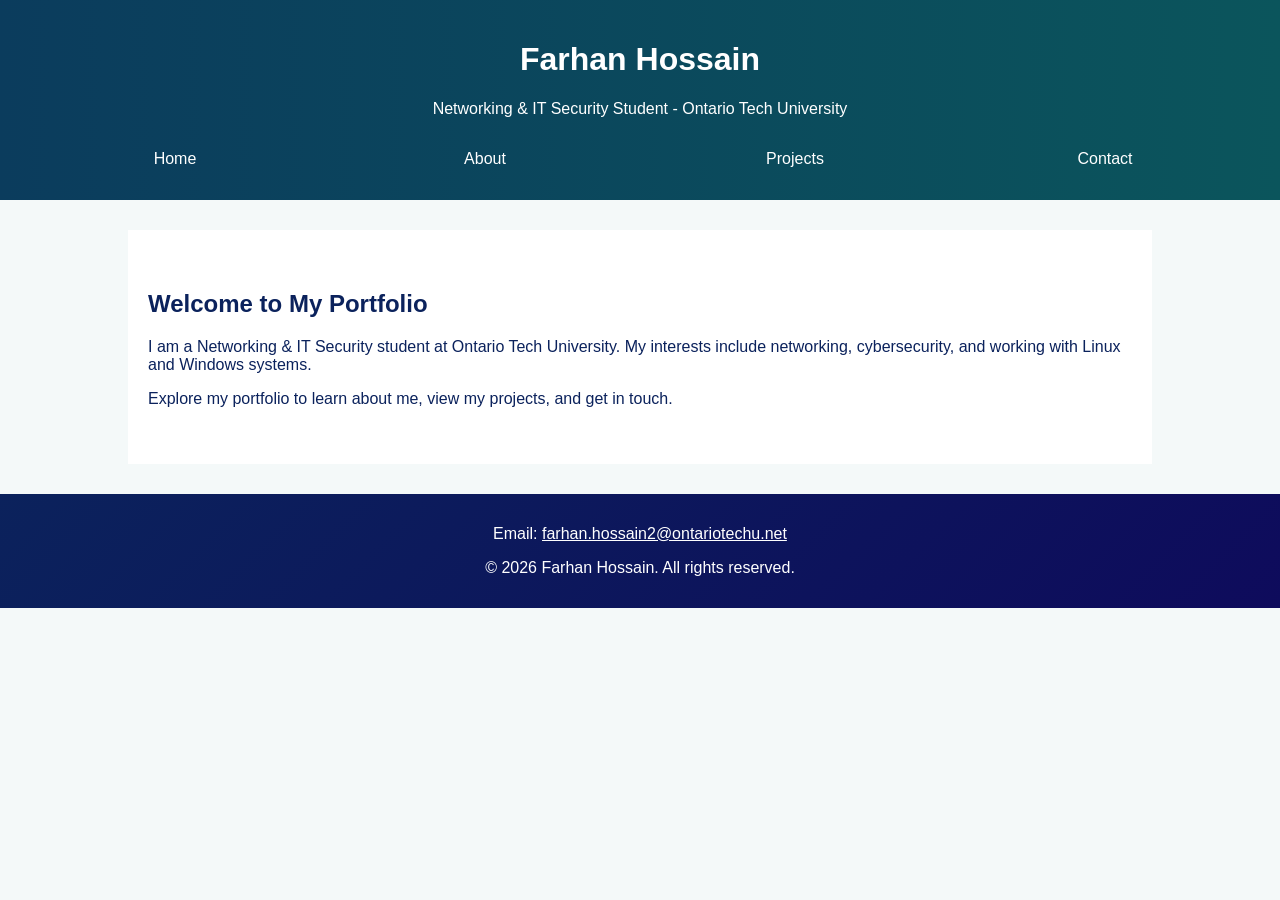
<file: index.html>
<!DOCTYPE html>
<!-- Adapted from the INFR3120U course and portfolio lab examples
     with AI guidance. Semantic elements organise the page,
     and shared navigation connects the four separate HTML pages. -->
<html lang="en">
<head>
    <meta charset="UTF-8">
    <meta name="viewport" content="width=device-width, initial-scale=1.0"> 
    <title>Farhan Hossain | Home</title>
    <link rel="stylesheet" href="css/base.css"> <!-- Loads the shared styling: colours, fonts, header, footer, navigation,
                                                        media, cards, and form appearance -->
    <link rel="stylesheet" href="css/full.css"> <!-- Loads your default layout stylesheet -->
    <link rel="stylesheet" href="css/tablet.css"
          media="screen and (max-width: 960px)">
    <link rel="stylesheet" href="css/smartphone.css"
          media="screen and (max-width: 480px)">        
</head>
<body>
    <header>
        <h1>Farhan Hossain</h1>
        <p>Networking &amp; IT Security Student - Ontario Tech University</p>

        <nav>
            <ul>
                <li><a href="index.html">Home</a></li>
                <li><a href="about.html">About</a></li>
                <li><a href="projects.html">Projects</a></li>
                <li><a href="contact.html">Contact</a></li>
            </ul>
            <div class="clear"></div>
        </nav>
    </header>

    <main>
        <section>
            <h2>Welcome to My Portfolio</h2>
            <p>
                I am a Networking &amp; IT Security student at Ontario Tech University.
                My interests include networking, cybersecurity, and working
                with Linux and Windows systems.
            </p>
            <p>
                Explore my portfolio to learn about me, view my projects,
                and get in touch.
            </p>
        </section>
    </main>

    <footer>
        <p>
            Email:
            <a href="mailto:farhan.hossain2@ontariotechu.net">
            farhan.hossain2@ontariotechu.net
            </a>
        </p>
        <p>&copy; 2026 Farhan Hossain. All rights reserved.</p>
    </footer>
</body>
</html>
</file>
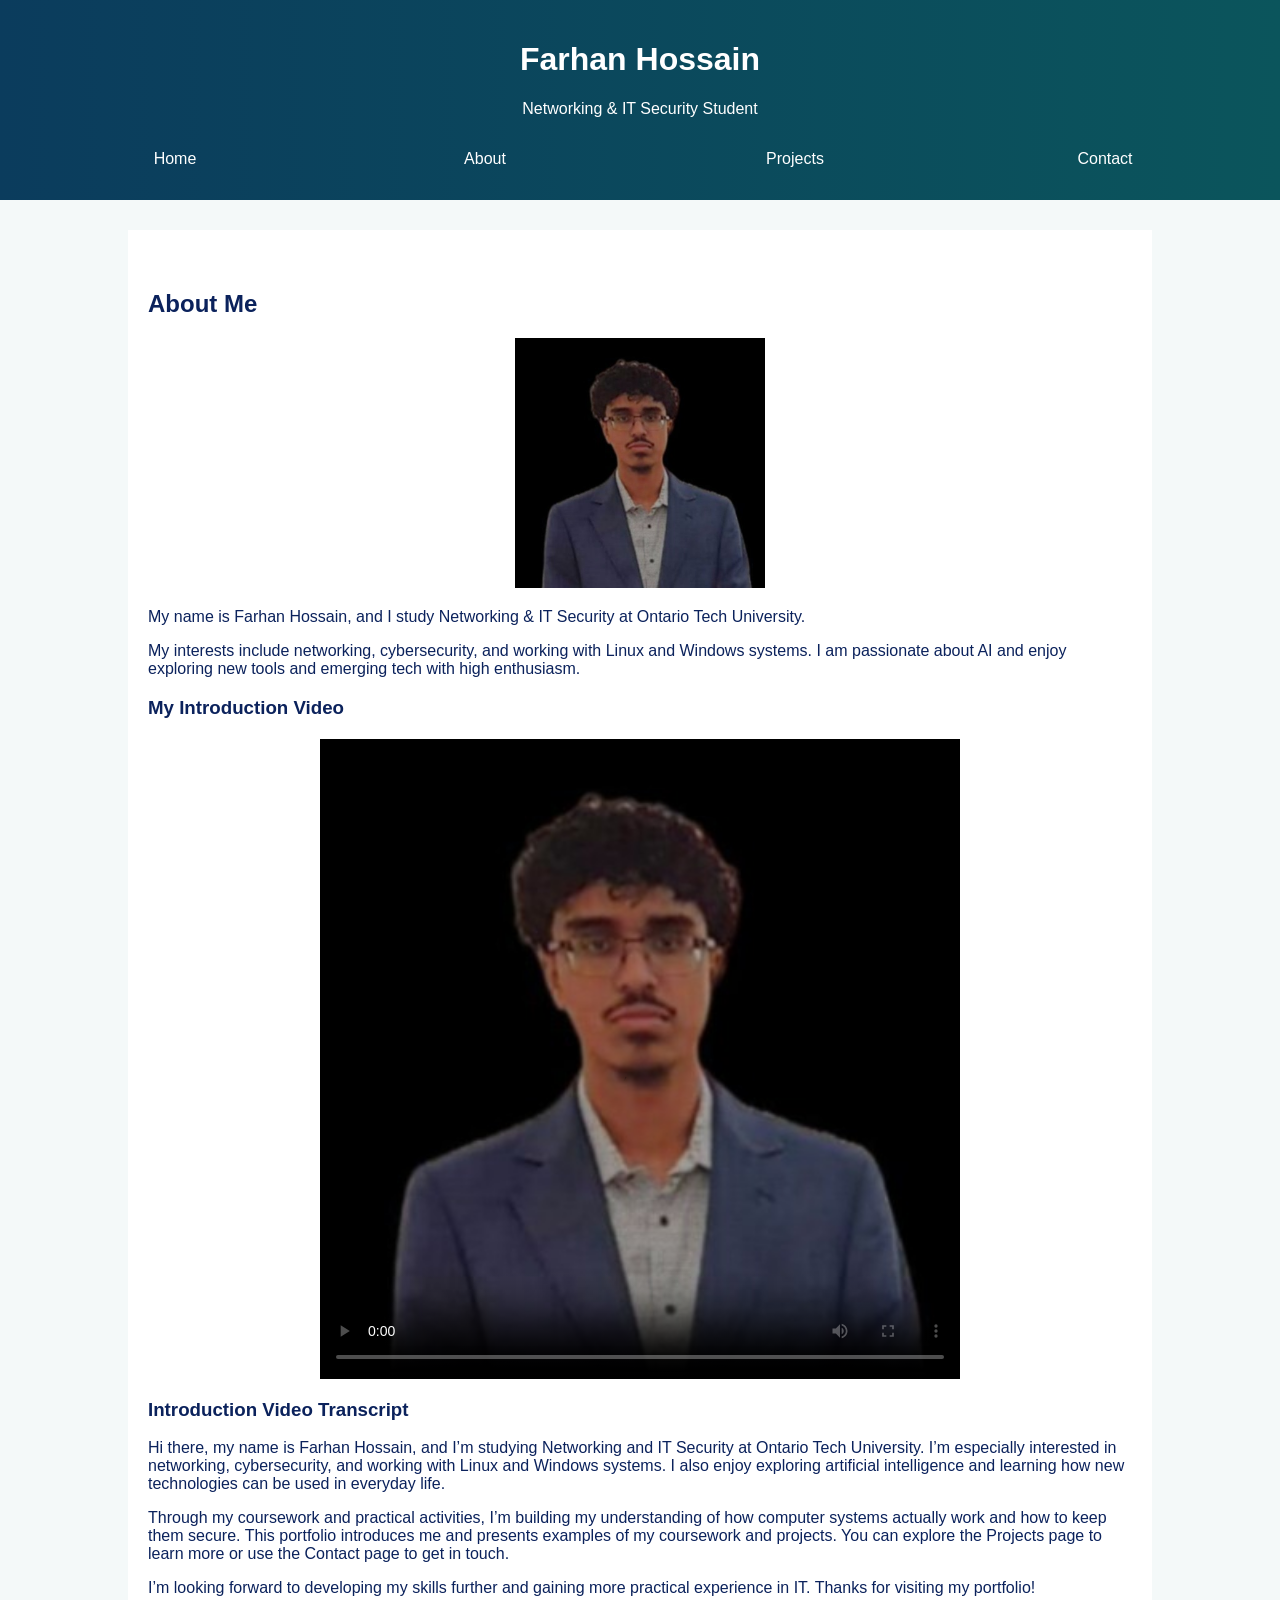
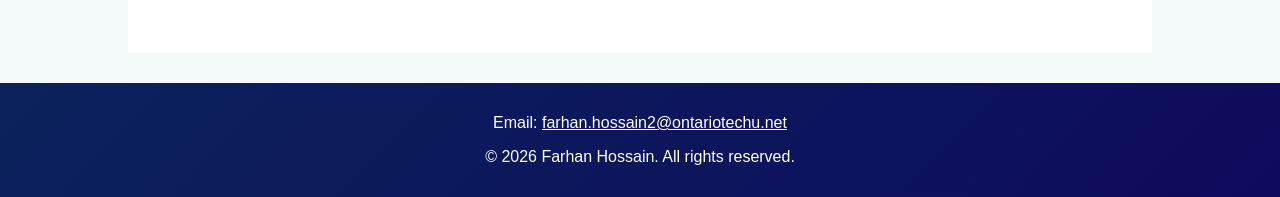
<file: about.html>
<!DOCTYPE html>
<!-- Adapted from the INFR3120U course and portfolio lab examples
     with AI guidance. Semantic elements organise the page,
     and shared navigation connects the four separate HTML pages. -->
<html lang="en">
<head>
    <meta charset="UTF-8">
    <meta name="viewport" content="width=device-width, initial-scale=1.0">
    <title>Farhan Hossain | About</title>
    <link rel="stylesheet" href="css/base.css">
    <link rel="stylesheet" href="css/full.css">
    <link rel="stylesheet" href="css/tablet.css"
          media="screen and (max-width: 960px)">
    <link rel="stylesheet" href="css/smartphone.css"
          media="screen and (max-width: 480px)">
</head>
<body>
    <header>
        <h1>Farhan Hossain</h1>
        <p>Networking &amp; IT Security Student</p>

        <nav>
            <ul>
                <li><a href="index.html">Home</a></li>
                <li><a href="about.html">About</a></li>
                <li><a href="projects.html">Projects</a></li>
                <li><a href="contact.html">Contact</a></li>
            </ul>
            <div class="clear"></div>
        </nav>
    </header>

    <main>
        <section>
            <h2>About Me</h2>
            <img class="profile-photo" 
            src="images/farhan.jpeg"
            alt="Portrait of Farhan Hossain">
            <p>
                My name is Farhan Hossain, and I study Networking &amp; IT Security at Ontario Tech University.
            </p>    
            <p>
                My interests include networking, cybersecurity, and working
                with Linux and Windows systems. I am passionate about AI and enjoy exploring new tools and emerging tech with high enthusiasm.
            </p>
        <h3>My Introduction Video</h3>

        <video class="intro-video"
               controls
               poster="images/farhan.jpeg">
            <source src="videos/introduction.mp4" type="video/mp4">
            Your browser does not support HTML5 video.
            <a href="videos/introduction.mp4">Open my introduction video</a>.
            </video>  
            <h3>Introduction Video Transcript</h3>

            <p>
            Hi there, my name is Farhan Hossain, and I’m studying
            Networking and IT Security at Ontario Tech University. I’m
            especially interested in networking, cybersecurity, and
            working with Linux and Windows systems. I also enjoy exploring
            artificial intelligence and learning how new technologies can
            be used in everyday life.
        </p>

            <p>
            Through my coursework and practical activities, I’m building
            my understanding of how computer systems actually work and how
            to keep them secure. This portfolio introduces me and presents
            examples of my coursework and projects. You can explore the
            Projects page to learn more or use the Contact page to get in
            touch.
        </p>

            <p>
            I’m looking forward to developing my skills further and
            gaining more practical experience in IT. Thanks for visiting
            my portfolio!
        </p>          
        </section>
    </main>

    <footer>
        <p>
            Email:
            <a href="mailto:farhan.hossain2@ontariotechu.net">
                farhan.hossain2@ontariotechu.net
            </a>
        </p>
        <p>&copy; 2026 Farhan Hossain. All rights reserved.</p>
    </footer>
</body>
</html>
</file>
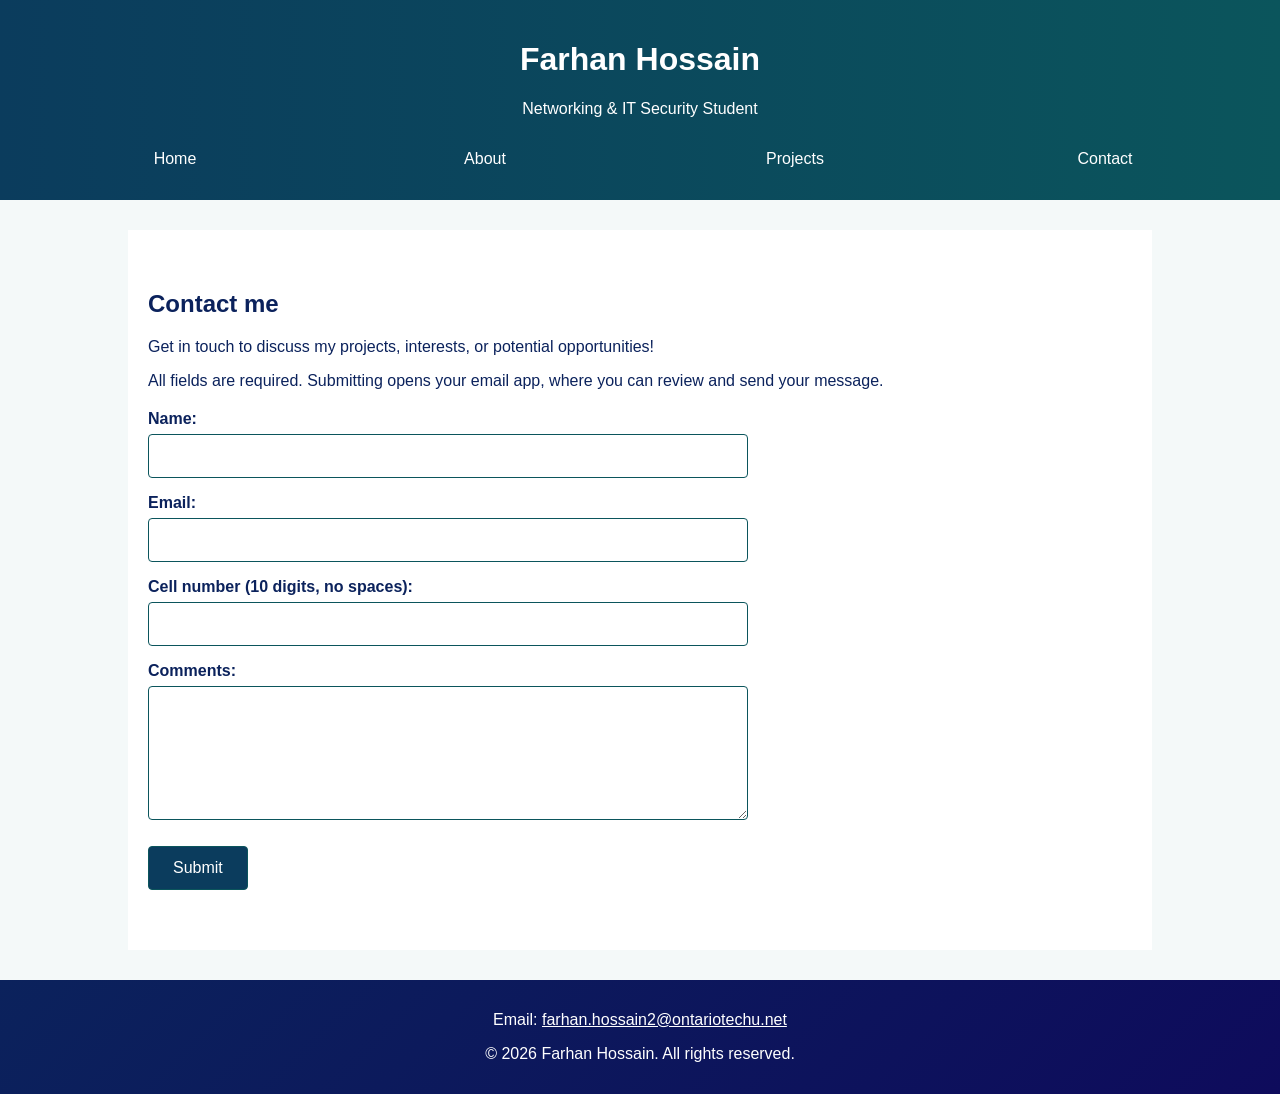
<file: contact.html>
<!DOCTYPE html>
<!-- Adapted from the INFR3120U course and portfolio lab examples
     with AI guidance. Semantic elements organise the page,
     and shared navigation connects the four separate HTML pages. -->
<html lang="en">
<head>
    <meta charset="UTF-8">
    <meta name="viewport" content="width=device-width, initial-scale=1.0">
    <title>Farhan Hossain | Contact</title>
    <link rel="stylesheet" href="css/base.css">
    <link rel="stylesheet" href="css/full.css">
    <link rel="stylesheet" href="css/tablet.css"
          media="screen and (max-width: 960px)">
    <link rel="stylesheet" href="css/smartphone.css"
          media="screen and (max-width: 480px)">
</head>
<body>
    <header>
        <h1>Farhan Hossain</h1>
        <p>Networking &amp; IT Security Student</p>

        <nav>
            <ul>
                <li><a href="index.html">Home</a></li>
                <li><a href="about.html">About</a></li>
                <li><a href="projects.html">Projects</a></li>
                <li><a href="contact.html">Contact</a></li>
            </ul>
            <div class="clear"></div>
        </nav>
    </header>

    <main>
        <section>
            <h2>Contact me</h2>
            <p>
                Get in touch to discuss my projects,
                interests, or potential opportunities!
            </p>
            <p>
            All fields are required. Submitting opens your email app, 
            where you can review and send your message.
        </p>
<!-- Adapted from the Week 2 form examples.
     mailto opens the configured email application with the entered
     values where the visitor must review and send the message.
     required prevents empty fields, and type="email" checks email format. -->    
        <form class="contact-form"
              action="mailto:farhan.hossain2@ontariotechu.net"
              method="post"
              enctype="text/plain"
              name="contact">

            <p>
                <label for="fullname">Name:</label><br>
                <input type="text"
                id="fullname"
                name="fullname"
                required>
            </p>
            
            <p>
                <label for="email">Email:</label><br>
                <input type="email"
                       id="email"
                       name="email"
                       required>
            </p>
<!-- Additional telephone validation adapted with AI guidance.
     Reference: https://html.spec.whatwg.org/dev/input.html
     type="tel" identifies a telephone field.
     pattern="[0-9]{10}" requires exactly ten digits;
     required prevents an empty submission. -->
            <p>
                <label for="phone">Cell number (10 digits, no spaces):</label><br>
                <input type="tel"
                       id="phone"
                       name="phone"
                       pattern="[0-9]{10}"
                       title="Enter a 10 digits number without spaces or special characters."
                       required>
            </p>

            <p>
                <label for="comments">Comments:</label><br>
                <textarea id="comments"
                          name="comments"
                          rows="6"
                          cols="30"
                          required></textarea>
            </p>

            <p>
                <input class="submit-button" type="submit" value="Submit">
            </p>
        </form>
                
        </section>
    </main>

    <footer>
        <p>
            Email:
            <a href="mailto:farhan.hossain2@ontariotechu.net">
                farhan.hossain2@ontariotechu.net
            </a>
        <p>&copy; 2026 Farhan Hossain. All rights reserved.</p>
    </footer>
</body>
</html>
</file>
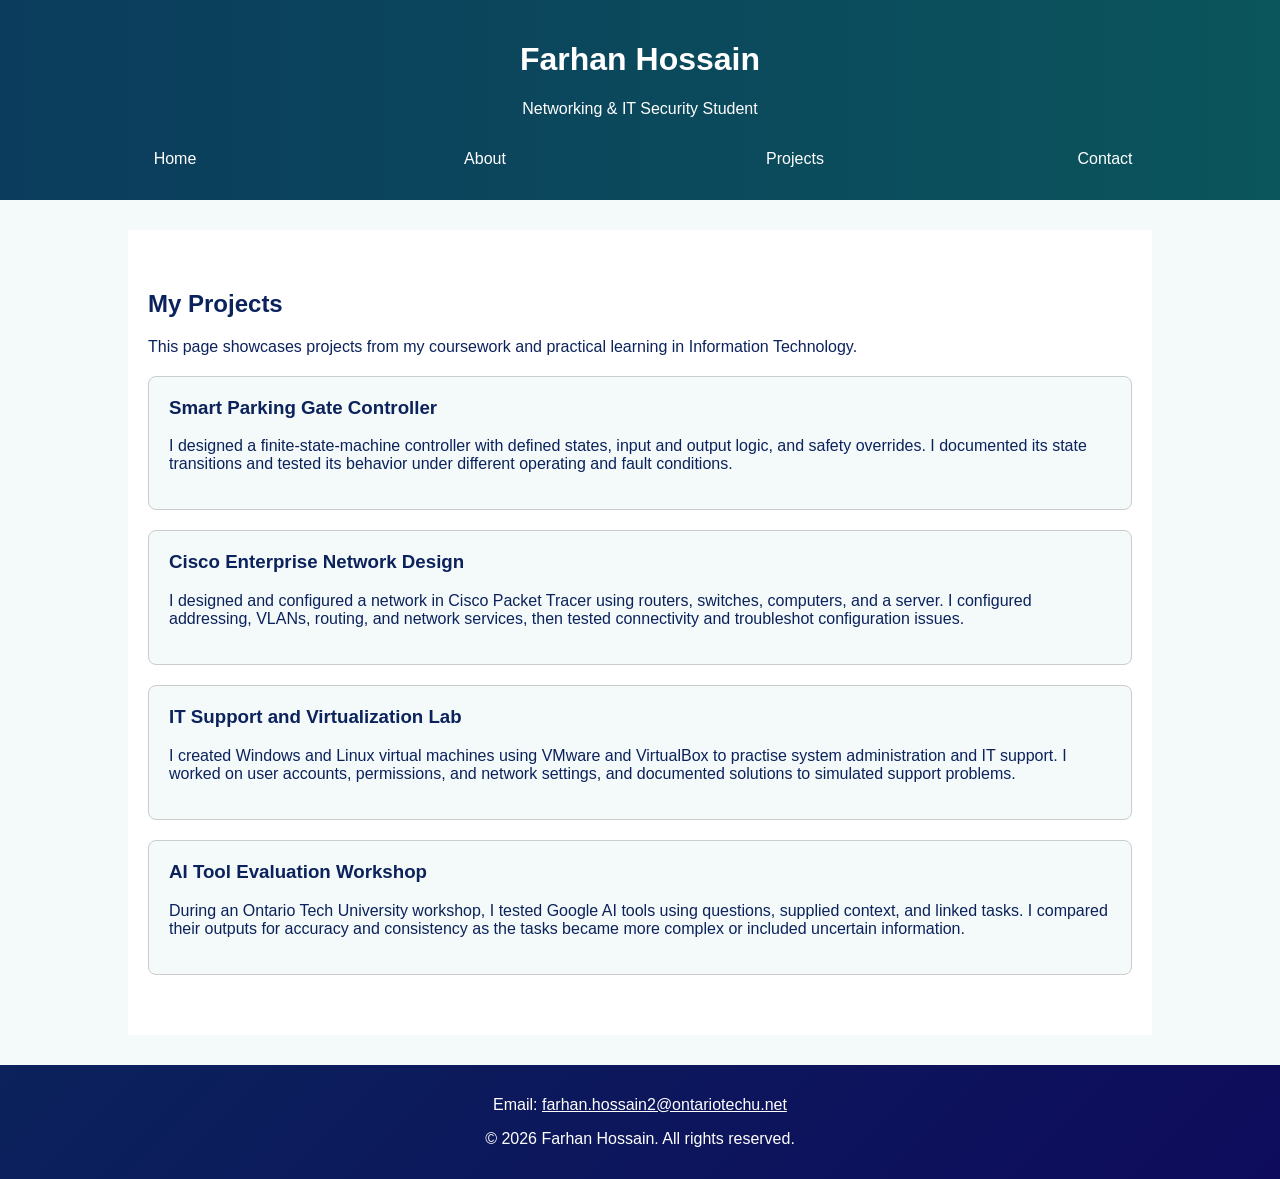
<file: projects.html>
<!DOCTYPE html>
<!-- Adapted from the INFR3120U course and portfolio lab examples
     with AI guidance. Semantic elements organise the page,
     and shared navigation connects the four separate HTML pages. -->
<html lang="en">
<head>
    <meta charset="UTF-8">
    <meta name="viewport" content="width=device-width, initial-scale=1.0">
    <title>Farhan Hossain | Projects</title>
    <link rel="stylesheet" href="css/base.css">
    <link rel="stylesheet" href="css/full.css">
    <link rel="stylesheet" href="css/tablet.css"
          media="screen and (max-width: 960px)">
    <link rel="stylesheet" href="css/smartphone.css"
          media="screen and (max-width: 480px)">
</head> 
<body>
    <header>
        <h1>Farhan Hossain</h1>
        <p>Networking &amp; IT Security Student</p>

        <nav>
            <ul>
                <li><a href="index.html">Home</a></li>
                <li><a href="about.html">About</a></li>
                <li><a href="projects.html">Projects</a></li>
                <li><a href="contact.html">Contact</a></li>
            </ul>
            <div class="clear"></div>
        </nav>
    </header>

    <main>
        <section>
            <h2>My Projects</h2>
            <p>
                This page showcases projects from my coursework
                and practical learning in Information Technology.
            </p>
            <article class="project-card">
                <h3>Smart Parking Gate Controller</h3>
                <p>
                    I designed a finite-state-machine controller with defined states, input and output logic, and safety overrides.
                    I documented its state transitions and tested its behavior under different operating and fault conditions.
                </p>
            </article>

            <article class="project-card">
                <h3>Cisco Enterprise Network Design</h3>
                <p>
                    I designed and configured a network in Cisco Packet Tracer
                    using routers, switches, computers, and a server.
                    I configured addressing, VLANs, routing, and network services,
                    then tested connectivity and troubleshot configuration issues.
                </p>
            </article>

            <article class="project-card">
                <h3>IT Support and Virtualization Lab</h3>
                <p>
                    I created Windows and Linux virtual machines using VMware
                    and VirtualBox to practise system administration and IT support.
                    I worked on user accounts, permissions, and network settings,
                    and documented solutions to simulated support problems.
                </p>
            </article>

            <article class="project-card">
                <h3>AI Tool Evaluation Workshop</h3>
                <p>
                    During an Ontario Tech University workshop, I tested Google
                    AI tools using questions, supplied context, and linked tasks.
                    I compared their outputs for accuracy and consistency as
                    the tasks became more complex or included uncertain information.
                </p>
            </article>
        </section>
    </main>

    <footer>
        <p>
            Email:
            <a href="mailto:farhan.hossain2@ontariotechu.net">
                farhan.hossain2@ontariotechu.net
            </a>
        </p>
        <p>&copy; 2026 Farhan Hossain. All rights reserved.</p>
    </footer>
</body>
</html>
</file>
<file: css/base.css>
* {
    box-sizing: border-box;
}

body {
    margin: 0;
    font-family: Arial, sans-serif;
    color: #0B225C;  /* Dark blue/navy text */
    background-color: #F4F9F9; /* Light background for contrast */
}

header {
    background-color: #0B3C5D; /* Dark blue/navy header */
    background-image: linear-gradient(to right, #0B3C5D, #0B555C); /* Horizontal gradient from dark blue on the left
                                                                        to teal on the right.*/
    color: white; /* White text for contrast */
    padding: 20px;
    text-align: center;
}

header nav ul {
    list-style: none;
    margin: 20px 0 0;
    padding: 0;
}
/* Course float layout: four links share the desktop row.
   The clear element below the list clears the floats. */
header nav li {
    float: left;
    width: 25%; 
}

header nav a {
    display: block;
    color: white;
    padding: 12px;
    text-decoration: none;
}

header nav a:hover,
header nav a:focus {
    background-color: #0B5C48; /* Darker teal on hover/focus for contrast */
    text-decoration: underline;
}

.clear { /* Clear floats for the navigation list. */
    clear: both;
}

main {
    width: 90%; 
    margin: 20px auto;
}

section {
    background-color: white;
    padding: 40px 20px;
}

footer {
    background-color: #0B225C;
    background-image: linear-gradient(135deg, #0B225C, #0E0B5C); /* Angled gradient from dark blue/navy to a slightly
                                                                        different shade of blue/navy. */
    color: white; /* Color of the text */
    text-align: center;
    padding: 15px;
}

footer a {
    color: white;
}
/*   Percentage widths allow shrinking - max-width caps the display size,
   and height: auto preserves the media proportions. */
.profile-photo { /* Selects the profile photo image in the about.html page. */
    display: block;
    width: 100%;
    max-width: 250px;
    height: auto;
    margin: 20px auto;
}

.intro-video { /* Selects the intro video in the about.html page. */
    display: block;
    width: 100%;
    max-width: 640px;
    height: auto;
    margin: 20px auto;
}
/* Appearance adapted from the supplied style(1)(1).css.
   Background, border, rounded corners, padding and margins separate projects. */
.project-card { /* Selects all four project cards in the projects.html page. */
    background-color: #F4F9F9;
    border: 1px solid #ccc; /* Light gray border for separation */
    border-radius: 8px;
    padding: 20px;
    margin: 20px 0;
}

.project-card h3 {
    margin-top: 0; /* Removes top margin for the project title for extra space*/
}

.contact-form { /* Selects the contact form in the contact.html page. */
    width: 100%;
    max-width: 600px;
    margin: 20px 0;
}
/* Form styling assembled using course CSS techniques.
   Fluid widths fit smaller screens; max-width limits the form on larger screens.
   Hover and focus rules highlight mouse and keyboard interaction. */
.contact-form label { /* Selects all labels in the contact form. */
    font-weight: bold;
}

.contact-form input, /* Selects all input fields in the contact form. */
.contact-form textarea {
    width: 100%;
    padding: 12px;
    margin-top: 6px;
    border: 1px solid #0B555C; /* Teal border for input fields */
    border-radius: 4px;
    font-family: Arial, sans-serif;
    font-size: 16px;
    color: #0B225C; /* Dark blue/navy text for readability */
}

/* Override the shared input styling for the submit button. */
.contact-form .submit-button { 
    width: auto;
    background-color: #0B3C5D; /* Dark blue/navy background for the submit button */
    color: white;
    padding: 12px 24px;
    cursor: pointer; /* Pointer cursor on hover */
}

.contact-form .submit-button:hover, /* Selects the submit button on hover. */
.contact-form .submit-button:focus {
    background-color: #0B5C48; /* Darker teal on hover/focus for contrast */
    text-decoration: underline;
}
</file>
<file: css/full.css>
/* full.css: default fluid layout uses 80% of the available width. */
main {
    width: 80%;
    margin: 30px auto; /* 30px above/below and centres it horizontally. */
}
</file>
<file: css/tablet.css>
/* tablet.css: at 960px or below, widen content and show two navigation links per row. */
main {
    width: 90%;
    margin: 20px auto;
}

header nav li {
    width: 50%; /* Two links per row on tablets. */
}

section {
    padding: 30px 20px;
}
</file>
<file: css/smartphone.css>
/* smartphone.css: at 480px or below, stack navigation and reduce spacing. */
header {
    padding: 15px; /* Reduces its padding from 20px to 15px on all sides */
}

header h1 {
    font-size: 26px;
}

header nav li { /* Selects all navigation items in the header. */
    float: none;
    width: 100%;
}

main {
    width: 95%;
    margin: 15px auto; /* Reduces the margin to 15px above/below and centres it horizontally. */
}

section {
    padding: 20px 15px;
}

footer {
    padding: 15px 10px;
    font-size: 14px;
}

.project-card { /* Selects the 4 project cards */
    padding: 15px;
}

.contact-form .submit-button {
    width: 100%;
}
</file>
